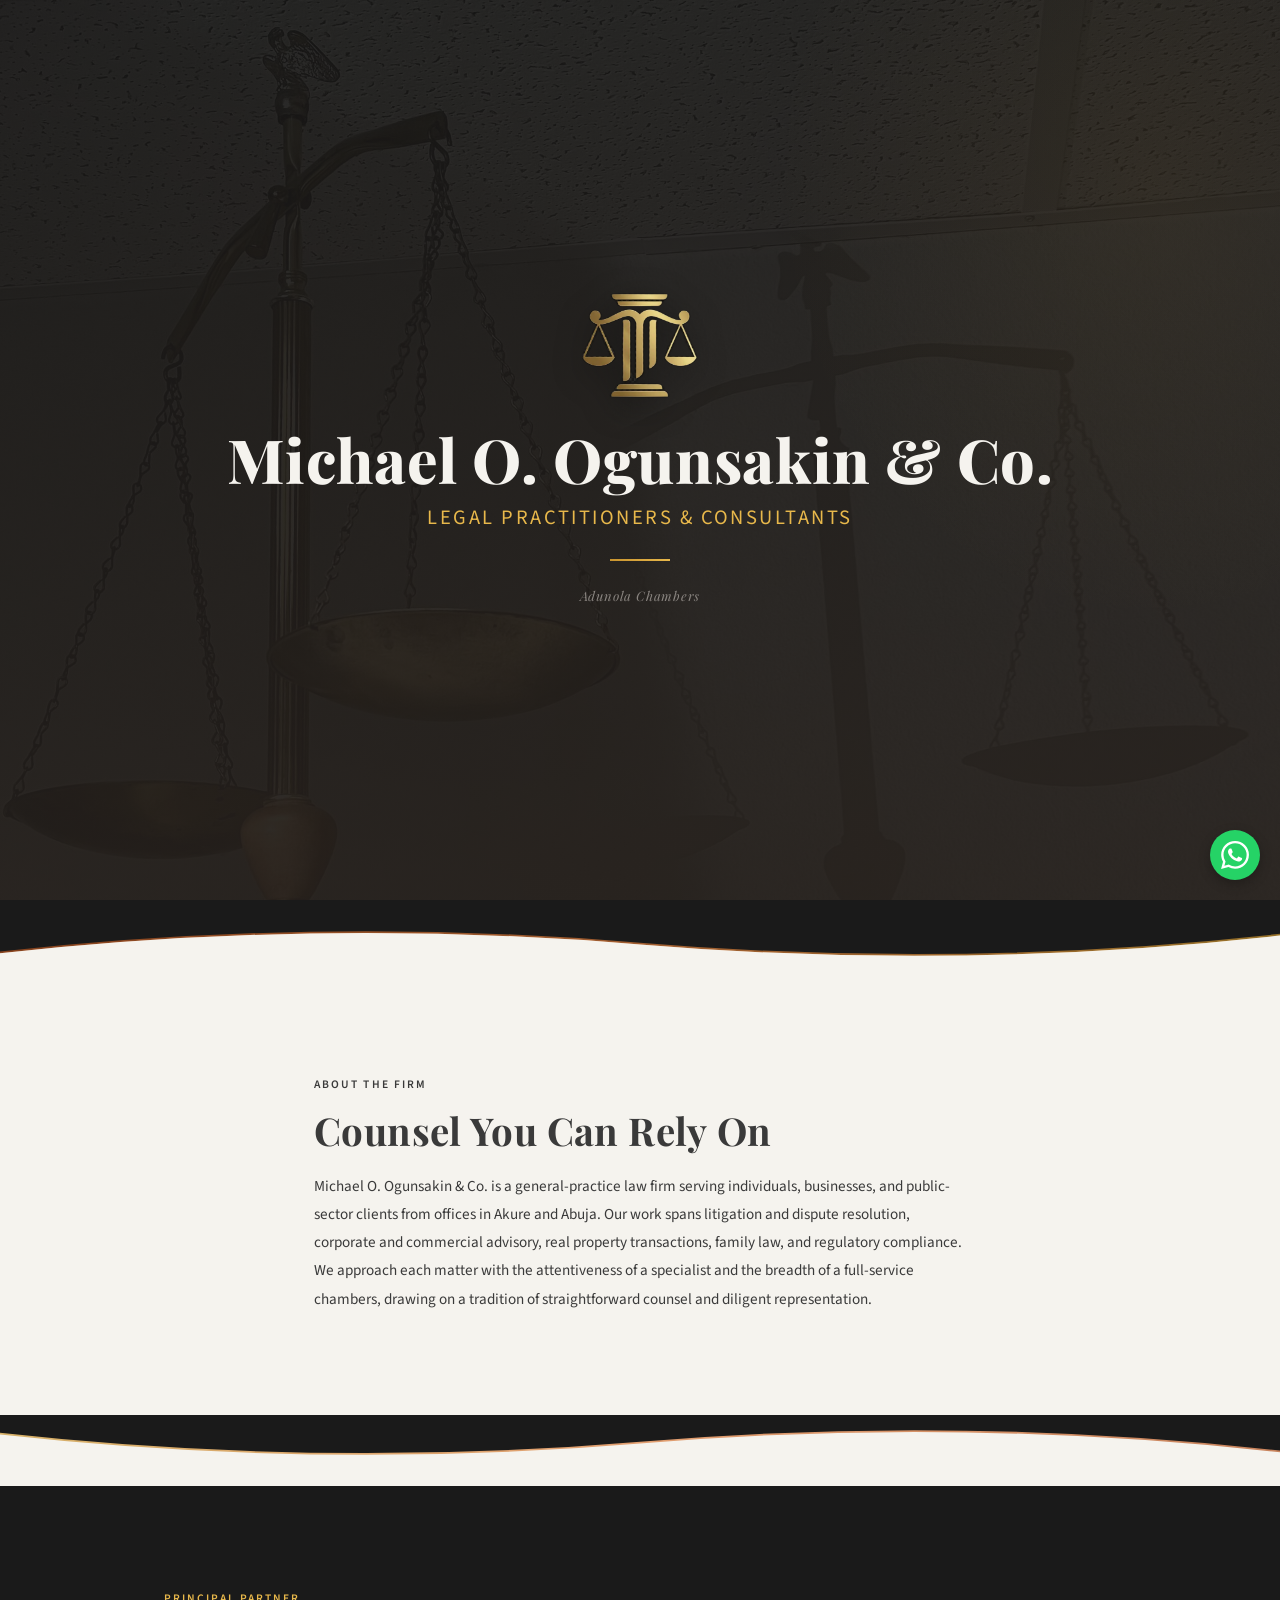
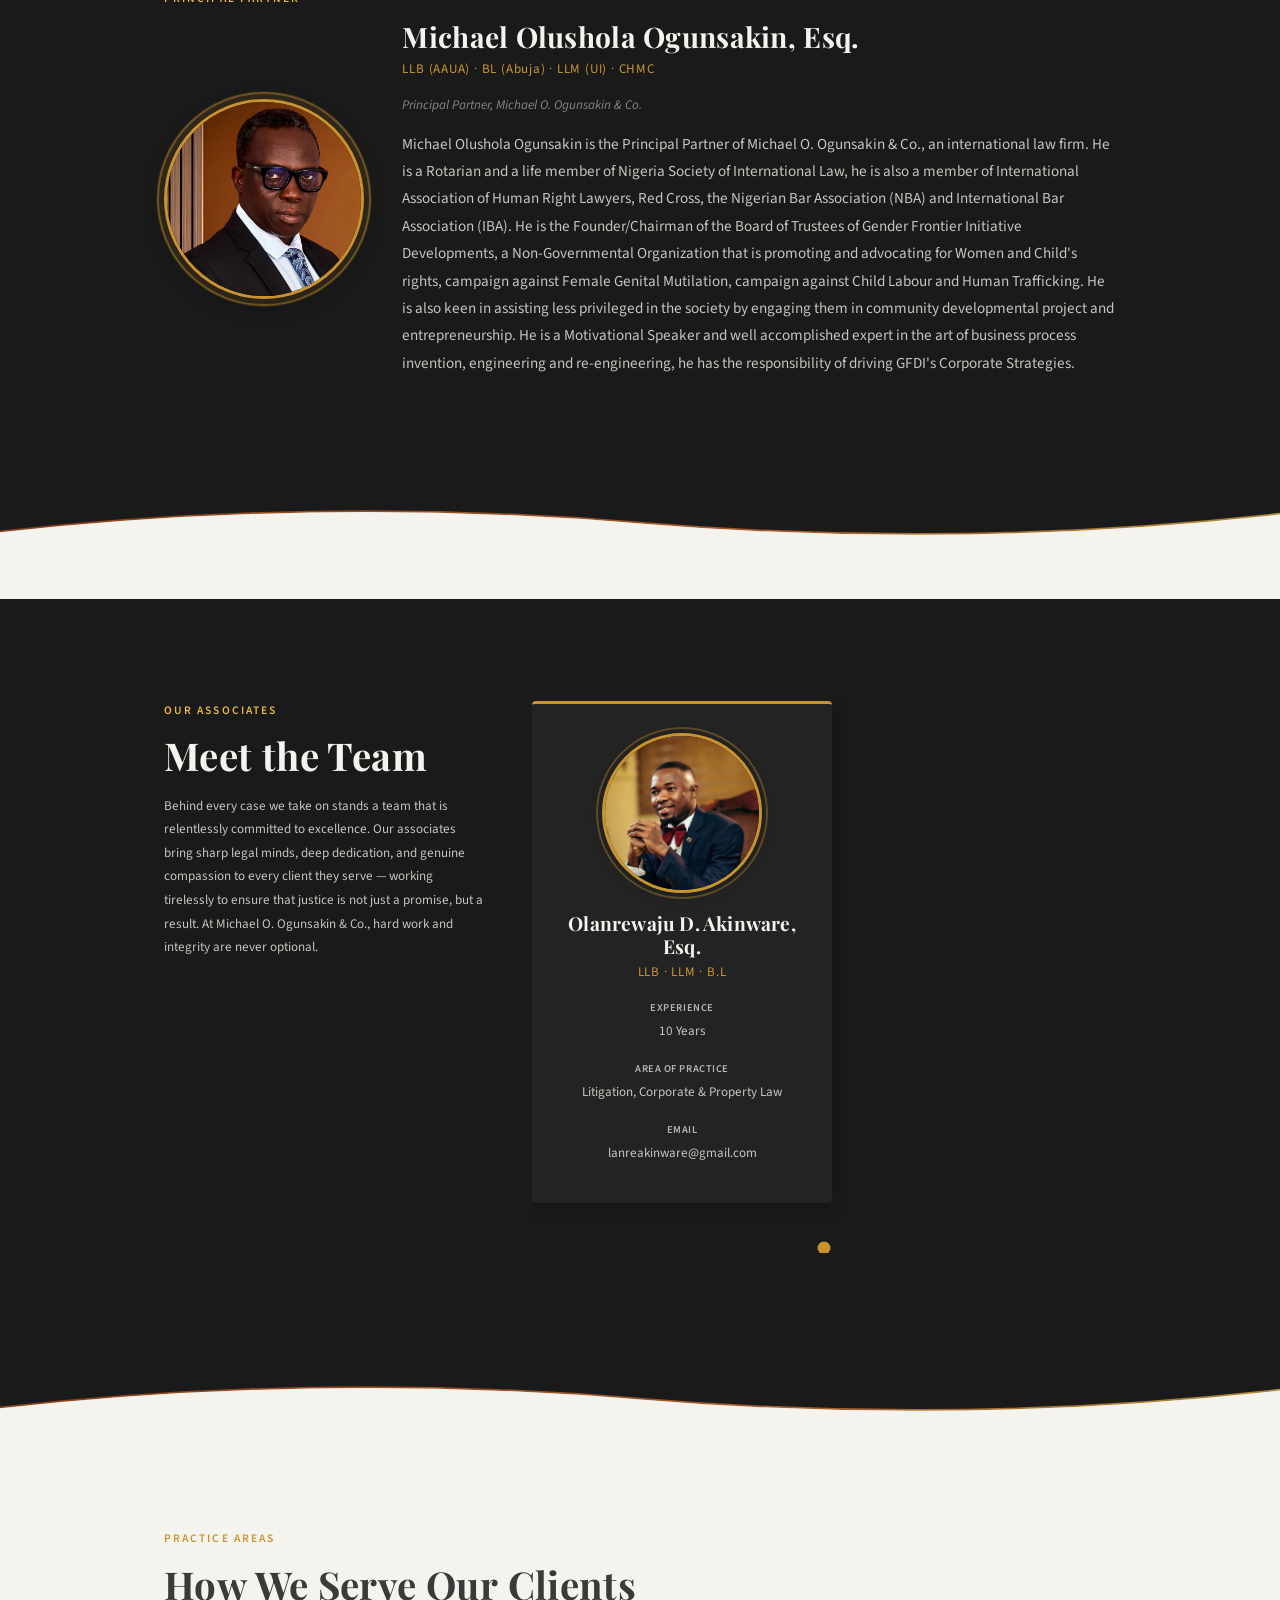
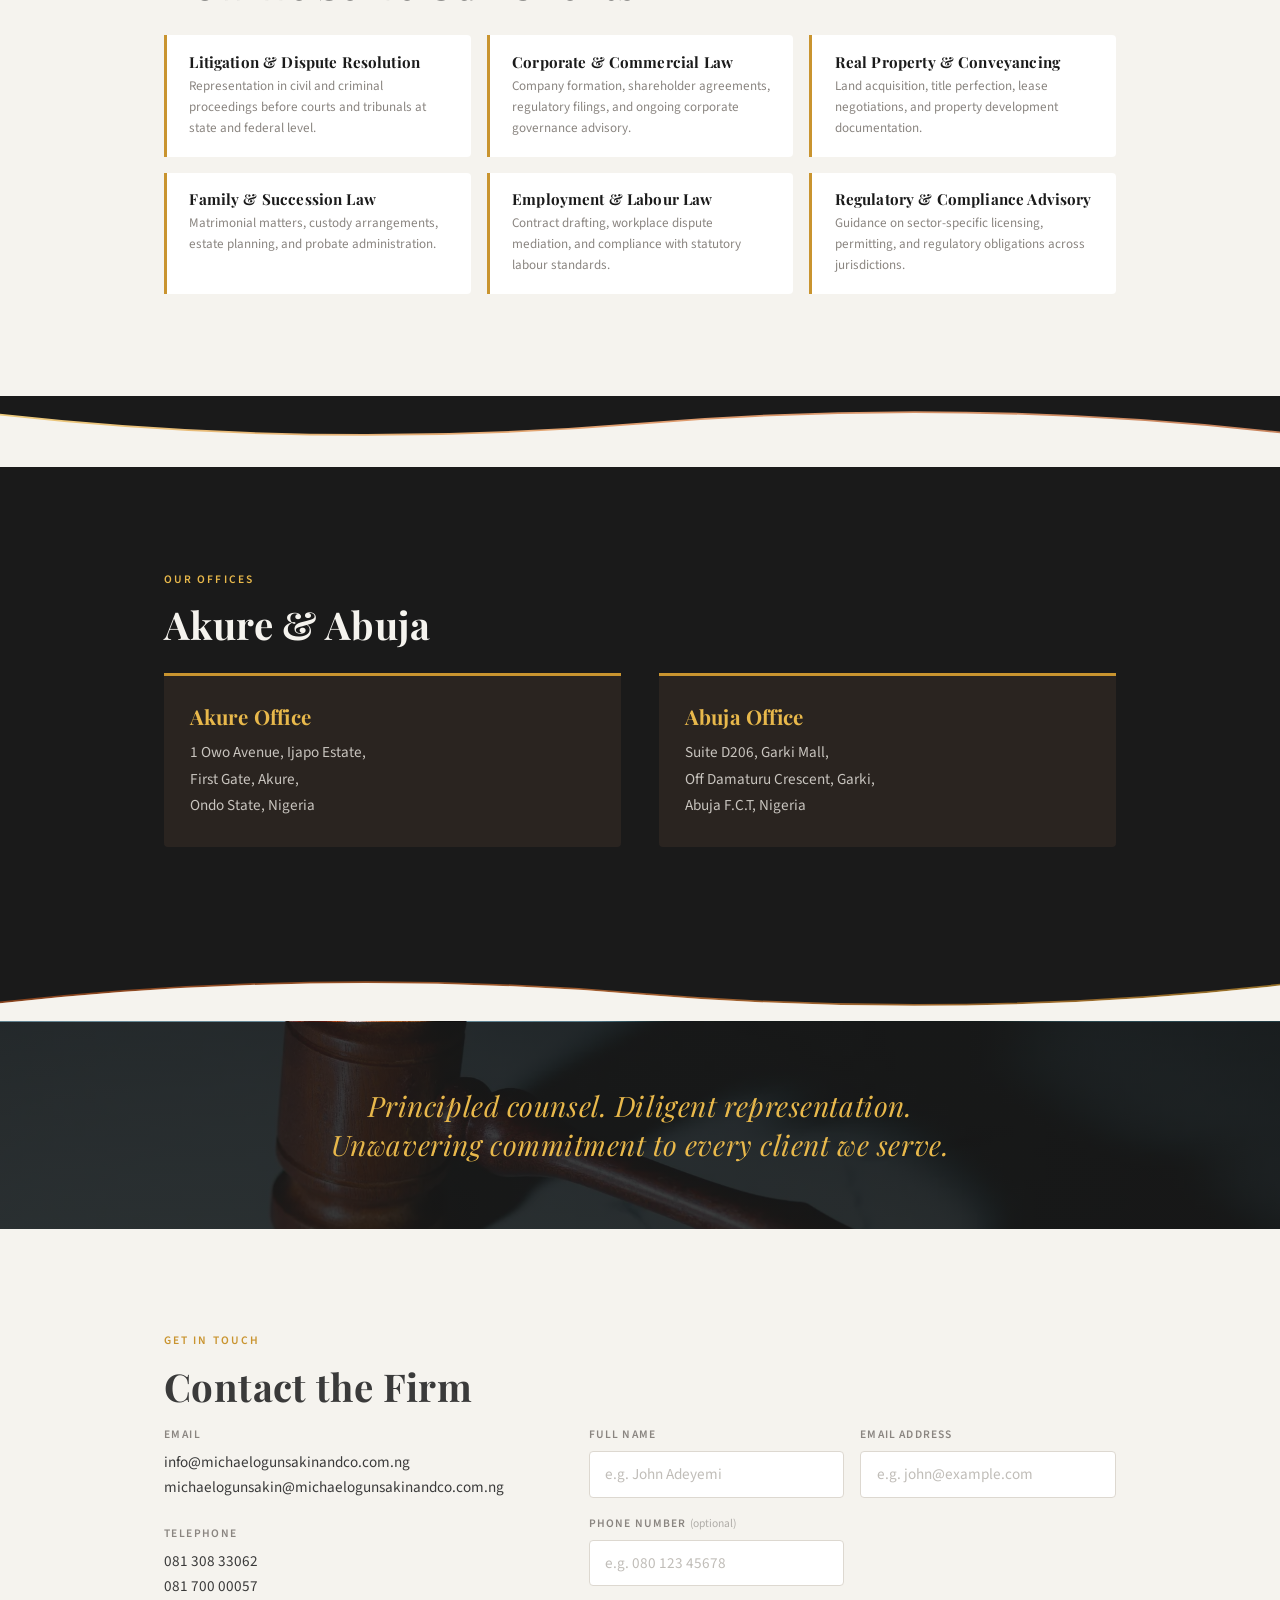
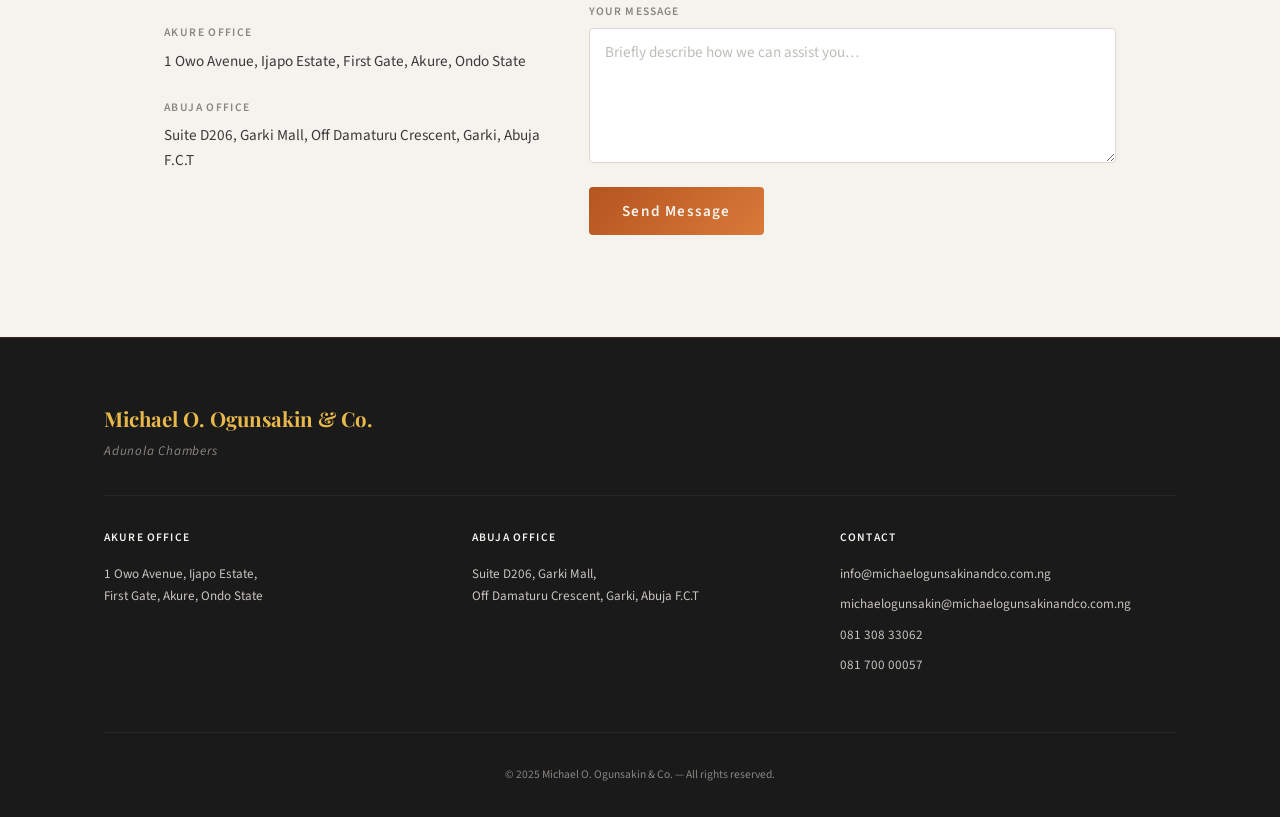
<file: index.html>
<!DOCTYPE html>
<html lang="en">

<head>
  <meta charset="UTF-8">
  <meta name="viewport" content="width=device-width, initial-scale=1.0">
  <title>Michael O. Ogunsakin &amp; Co. — Legal Practitioners &amp; Consultants</title>
  <meta name="description"
    content="Michael O. Ogunsakin &amp; Co., operating under Adunola Chambers, is a full-service law firm with offices in Akure and Abuja, Nigeria. Litigation, corporate advisory, property law, and dispute resolution.">
  <link rel="preconnect" href="https://fonts.googleapis.com">
  <link rel="preconnect" href="https://fonts.gstatic.com" crossorigin>
  <link
    href="https://fonts.googleapis.com/css2?family=Playfair+Display:ital,wght@0,400;0,700;0,800;1,400&family=Source+Sans+3:wght@300;400;600;700&display=swap"
    rel="stylesheet">
  <link rel="stylesheet" href="style.css">
  <!-- Favicon: gold MO monogram -->
  <link rel="icon"
    href="data:image/svg+xml,<svg xmlns='http://www.w3.org/2000/svg' viewBox='0 0 32 32'><rect width='32' height='32' rx='4' fill='%231a1a1a'/><text x='16' y='22' font-family='serif' font-size='16' font-weight='bold' fill='%23e8b84b' text-anchor='middle'>MO</text></svg>"
    type="image/svg+xml">
</head>

<body>

  <!-- ============================================================
       NAVIGATION
       ============================================================ -->
  <nav class="site-nav" id="siteNav">
    <div class="nav-inner">
      <a href="#hero" class="nav-brand">
        <img src="assets/transparent_logo.webp" alt="Law Balance Logo" class="nav-logo-icon" loading="lazy">
        <span>Michael O. Ogunsakin &amp; Co.</span>
      </a>
      <ul class="nav-links">
        <li><a href="#about">About</a></li>
        <li><a href="#partner">Partner</a></li>
        <li><a href="#practice">Practice Areas</a></li>
        <li><a href="#offices">Offices</a></li>
        <li><a href="#contact">Contact</a></li>
      </ul>
      <button class="nav-toggle" id="navToggle" aria-label="Toggle navigation menu">
        <span></span><span></span><span></span>
      </button>
    </div>
  </nav>

  <!-- ============================================================
       HERO
       ============================================================ -->
  <section class="hero" id="hero">
    <div class="hero-content">
      <img src="assets/transparent_logo.webp" alt="Law Balance Logo" class="hero-logo-icon" loading="lazy">

      <h1>Michael&nbsp;O.&nbsp;Ogunsakin&nbsp;&amp;&nbsp;Co.</h1>
      <p class="tagline">Legal Practitioners &amp; Consultants</p>
      <hr class="hero-rule">
      <p class="chambers-name">Adunola Chambers</p>
    </div>
  </section>

  <!-- Wave divider: dark → light -->
  <div class="wave-divider" aria-hidden="true">
    <svg viewBox="0 0 1440 80" preserveAspectRatio="none" xmlns="http://www.w3.org/2000/svg">
      <defs>
        <linearGradient id="copperWave1" x1="0%" y1="0%" x2="100%" y2="0%">
          <stop offset="0%" stop-color="#b5541f" />
          <stop offset="50%" stop-color="#d97a3a" />
          <stop offset="100%" stop-color="#c9942f" />
        </linearGradient>
      </defs>
      <path d="M0,0 L1440,0 L1440,40 Q1080,80 720,50 Q360,20 0,60 Z" fill="#1a1a1a" />
      <path d="M0,58 Q360,18 720,48 Q1080,78 1440,38 L1440,42 Q1080,82 720,52 Q360,22 0,62 Z" fill="url(#copperWave1)"
        opacity="0.7" />
      <path d="M0,60 Q360,20 720,50 Q1080,80 1440,40 L1440,80 L0,80 Z" fill="#f5f3ee" />
    </svg>
  </div>

  <!-- ============================================================
       ABOUT THE FIRM
       ============================================================ -->
  <section class="about cream-section" id="about">
    <div class="section-inner">
      <p class="section-label">About the Firm</p>
      <h2>Counsel You Can Rely&nbsp;On</h2>
      <p>
        Michael&nbsp;O.&nbsp;Ogunsakin&nbsp;&amp;&nbsp;Co. is a general-practice law firm serving individuals,
        businesses, and public-sector clients from offices in Akure and Abuja. Our work spans
        litigation and dispute resolution, corporate and commercial advisory, real property
        transactions, family law, and regulatory compliance. We approach each matter with the
        attentiveness of a specialist and the breadth of a full-service chambers, drawing on a
        tradition of straightforward counsel and diligent representation.
      </p>
    </div>
  </section>

  <!-- Wave divider: light → dark -->
  <div class="wave-divider wave-divider--flip" aria-hidden="true">
    <svg viewBox="0 0 1440 80" preserveAspectRatio="none" xmlns="http://www.w3.org/2000/svg">
      <defs>
        <linearGradient id="copperWave2" x1="0%" y1="0%" x2="100%" y2="0%">
          <stop offset="0%" stop-color="#c9942f" />
          <stop offset="50%" stop-color="#d97a3a" />
          <stop offset="100%" stop-color="#b5541f" />
        </linearGradient>
      </defs>
      <path d="M0,0 L1440,0 L1440,40 Q1080,80 720,50 Q360,20 0,60 Z" fill="#f5f3ee" />
      <path d="M0,58 Q360,18 720,48 Q1080,78 1440,38 L1440,42 Q1080,82 720,52 Q360,22 0,62 Z" fill="url(#copperWave2)"
        opacity="0.7" />
      <path d="M0,60 Q360,20 720,50 Q1080,80 1440,40 L1440,80 L0,80 Z" fill="#1a1a1a" />
    </svg>
  </div>

  <!-- ============================================================
       PRINCIPAL PARTNER
       ============================================================ -->
  <section class="partner dark-section" id="partner">
    <div class="section-inner">
      <p class="section-label">Principal Partner</p>
      <div class="partner-grid">
        <div class="partner-photo">
          <img src="assets/partner_new.jpg" alt="'Sola Ogunsakin, Esq. — Principal Partner" loading="lazy">
        </div>
        <div class="partner-info">
          <h3>Michael Olushola Ogunsakin, Esq.</h3>
          <p class="credentials">LLB (AAUA) · BL (Abuja) · LLM (UI) · CHMC</p>
          <p class="role">Principal Partner, Michael O. Ogunsakin &amp; Co.</p>
          <p>
            Michael Olushola Ogunsakin is the Principal Partner of Michael O. Ogunsakin &amp; Co., an international law
            firm. He is a Rotarian and a life member of Nigeria Society of International Law, he is also a member of
            International Association of Human Right Lawyers, Red Cross, the Nigerian Bar Association (NBA) and
            International Bar Association (IBA). He is the Founder/Chairman of the Board of Trustees of Gender Frontier
            Initiative Developments, a Non-Governmental Organization that is promoting and advocating for Women and
            Child's rights, campaign against Female Genital Mutilation, campaign against Child Labour and Human
            Trafficking. He is also keen in assisting less privileged in the society by engaging them in community
            developmental project and entrepreneurship. He is a Motivational Speaker and well accomplished expert in the
            art of business process invention, engineering and re-engineering, he has the responsibility of driving
            GFDI's Corporate Strategies.
          </p>
        </div>
      </div>
    </div>
  </section>

  <!-- Wave divider: dark → light (Graceful end to Principal Partner) -->
  <div class="wave-divider" aria-hidden="true">
    <svg viewBox="0 0 1440 80" preserveAspectRatio="none" xmlns="http://www.w3.org/2000/svg">
      <defs>
        <linearGradient id="copperWave3" x1="0%" y1="0%" x2="100%" y2="0%">
          <stop offset="0%" stop-color="#b5541f" />
          <stop offset="60%" stop-color="#d97a3a" />
          <stop offset="100%" stop-color="#e8b84b" />
        </linearGradient>
      </defs>
      <path d="M0,0 L1440,0 L1440,40 Q1080,80 720,50 Q360,20 0,60 Z" fill="#1a1a1a" />
      <path d="M0,58 Q360,18 720,48 Q1080,78 1440,38 L1440,42 Q1080,82 720,52 Q360,22 0,62 Z" fill="url(#copperWave3)"
        opacity="0.7" />
      <path d="M0,60 Q360,20 720,50 Q1080,80 1440,40 L1440,80 L0,80 Z" fill="#f5f3ee" />
    </svg>
  </div>

  <!-- Measurable distance cream gap requested by user -->
  <div class="cream-section" style="padding: 1.5rem 0;"></div>


  <!-- ============================================================
    OUR ASSOCIATES
    ============================================================ -->
  <section class="associates dark-section" id="associates">
    <div class="section-inner associates-layout">
      <!-- Left: description -->
      <div class="associates-desc">
        <p class="section-label">Our Associates</p>
        <h2>Meet the Team</h2>
        <p class="associates-blurb">
          Behind every case we take on stands a team that is relentlessly committed to excellence.
          Our associates bring sharp legal minds, deep dedication, and genuine compassion to every
          client they serve — working tirelessly to ensure that justice is not just a promise, but
          a result. At Michael O. Ogunsakin &amp; Co., hard work and integrity are never optional.
        </p>
      </div>
      <!-- Right: touch-swipeable carousel -->
      <div class="associates-scroll-wrapper">
        <div class="associates-track" id="associatesTrack">

          <!-- Associate 1 -->
          <div class="associate-card">
            <div class="associate-photo-wrap">
              <img src="assets/akinware.jpg" alt="Olanrewaju D. Akinware Esq." loading="lazy" class="associate-photo">
            </div>
            <div class="associate-info">
              <h3>Olanrewaju D. Akinware, Esq.</h3>
              <p class="credentials">LLB &middot; LLM &middot; B.L</p>
              <ul class="associate-meta">
                <li><span class="meta-label">Experience</span><span class="meta-value">10 Years</span></li>
                <li><span class="meta-label">Area of Practice</span><span class="meta-value">Litigation, Corporate &amp;
                    Property Law</span></li>
                <li><span class="meta-label">Email</span><span class="meta-value"><a
                      href="mailto:lanreakinware@gmail.com" class="profile-email">lanreakinware@gmail.com</a></span>
                </li>
              </ul>
            </div>
          </div>

          <!-- Future associates go here -->

        </div><!-- /.associates-track -->

        <!-- Dot indicators -->
        <div class="carousel-dots" id="carouselDots" role="tablist" aria-label="Associate profiles"></div>
      </div>
    </div>
  </section>

  <!-- Wave divider: dark → light -->
  <div class="wave-divider" aria-hidden="true">
    <svg viewBox="0 0 1440 80" preserveAspectRatio="none" xmlns="http://www.w3.org/2000/svg">
      <defs>
        <linearGradient id="copperWave3" x1="0%" y1="0%" x2="100%" y2="0%">
          <stop offset="0%" stop-color="#b5541f" />
          <stop offset="60%" stop-color="#d97a3a" />
          <stop offset="100%" stop-color="#e8b84b" />
        </linearGradient>
      </defs>
      <path d="M0,0 L1440,0 L1440,40 Q1080,80 720,50 Q360,20 0,60 Z" fill="#1a1a1a" />
      <path d="M0,58 Q360,18 720,48 Q1080,78 1440,38 L1440,42 Q1080,82 720,52 Q360,22 0,62 Z" fill="url(#copperWave3)"
        opacity="0.7" />
      <path d="M0,60 Q360,20 720,50 Q1080,80 1440,40 L1440,80 L0,80 Z" fill="#f5f3ee" />
    </svg>
  </div>

  <!-- ============================================================
       PRACTICE AREAS
       ============================================================ -->
  <section class="practice-areas cream-section" id="practice">
    <div class="section-inner">
      <p class="section-label">Practice Areas</p>
      <h2>How We Serve Our&nbsp;Clients</h2>

      <div class="practice-list">
        <div class="practice-item">
          <h4>Litigation &amp; Dispute Resolution</h4>
          <p>Representation in civil and criminal proceedings before courts and tribunals at state and federal level.
          </p>
        </div>
        <div class="practice-item">
          <h4>Corporate &amp; Commercial Law</h4>
          <p>Company formation, shareholder agreements, regulatory filings, and ongoing corporate governance advisory.
          </p>
        </div>
        <div class="practice-item">
          <h4>Real Property &amp; Conveyancing</h4>
          <p>Land acquisition, title perfection, lease negotiations, and property development documentation.</p>
        </div>
        <div class="practice-item">
          <h4>Family &amp; Succession Law</h4>
          <p>Matrimonial matters, custody arrangements, estate planning, and probate administration.</p>
        </div>
        <div class="practice-item">
          <h4>Employment &amp; Labour Law</h4>
          <p>Contract drafting, workplace dispute mediation, and compliance with statutory labour standards.</p>
        </div>
        <div class="practice-item">
          <h4>Regulatory &amp; Compliance Advisory</h4>
          <p>Guidance on sector-specific licensing, permitting, and regulatory obligations across jurisdictions.</p>
        </div>
      </div>
    </div>
  </section>

  <!-- Wave divider: light → dark -->
  <div class="wave-divider wave-divider--flip" aria-hidden="true">
    <svg viewBox="0 0 1440 80" preserveAspectRatio="none" xmlns="http://www.w3.org/2000/svg">
      <defs>
        <linearGradient id="copperWave4" x1="0%" y1="0%" x2="100%" y2="0%">
          <stop offset="0%" stop-color="#e8b84b" />
          <stop offset="50%" stop-color="#d97a3a" />
          <stop offset="100%" stop-color="#b5541f" />
        </linearGradient>
      </defs>
      <path d="M0,0 L1440,0 L1440,40 Q1080,80 720,50 Q360,20 0,60 Z" fill="#f5f3ee" />
      <path d="M0,58 Q360,18 720,48 Q1080,78 1440,38 L1440,42 Q1080,82 720,52 Q360,22 0,62 Z" fill="url(#copperWave4)"
        opacity="0.7" />
      <path d="M0,60 Q360,20 720,50 Q1080,80 1440,40 L1440,80 L0,80 Z" fill="#1a1a1a" />
    </svg>
  </div>

  <!-- ============================================================
       OFFICE LOCATIONS
       ============================================================ -->
  <section class="offices dark-section" id="offices">
    <div class="section-inner">
      <p class="section-label">Our Offices</p>
      <h2>Akure &amp; Abuja</h2>

      <div class="office-cards">
        <div class="office-card">
          <h4>Akure Office</h4>
          <address>
            1 Owo Avenue, Ijapo Estate,<br>
            First Gate, Akure,<br>
            Ondo State, Nigeria
          </address>
        </div>
        <div class="office-card">
          <h4>Abuja Office</h4>
          <address>
            Suite D206, Garki Mall,<br>
            Off Damaturu Crescent, Garki,<br>
            Abuja F.C.T, Nigeria
          </address>
        </div>
      </div>
    </div>
  </section>

  <!-- Wave divider: dark → light -->
  <div class="wave-divider" aria-hidden="true">
    <svg viewBox="0 0 1440 80" preserveAspectRatio="none" xmlns="http://www.w3.org/2000/svg">
      <defs>
        <linearGradient id="copperWave5" x1="0%" y1="0%" x2="100%" y2="0%">
          <stop offset="0%" stop-color="#b5541f" />
          <stop offset="50%" stop-color="#d97a3a" />
          <stop offset="100%" stop-color="#c9942f" />
        </linearGradient>
      </defs>
      <path d="M0,0 L1440,0 L1440,40 Q1080,80 720,50 Q360,20 0,60 Z" fill="#1a1a1a" />
      <path d="M0,58 Q360,18 720,48 Q1080,78 1440,38 L1440,42 Q1080,82 720,52 Q360,22 0,62 Z" fill="url(#copperWave5)"
        opacity="0.7" />
      <path d="M0,60 Q360,20 720,50 Q1080,80 1440,40 L1440,80 L0,80 Z" fill="#f5f3ee" />
    </svg>
  </div>

  <!-- ============================================================
       PHILOSOPHY BANNER
       ============================================================ -->
  <section class="philosophy cream-section">
    <div class="section-inner philosophy-inner">
      <blockquote>
        <p>Principled counsel. Diligent representation. Unwavering commitment to every client we serve.</p>
      </blockquote>
    </div>
  </section>

  <!-- ============================================================
       CONTACT
       ============================================================ -->
  <section class="contact cream-section" id="contact">
    <div class="section-inner">
      <p class="section-label">Get in Touch</p>
      <h2>Contact the Firm</h2>

      <div class="contact-layout">
        <!-- Left: Direct contact info -->
        <div class="contact-info">
          <div class="contact-block">
            <p class="contact-label">Email</p>
            <a href="mailto:info@michaelogunsakinandco.com.ng">info@michaelogunsakinandco.com.ng</a>
            <a
              href="mailto:michaelogunsakin@michaelogunsakinandco.com.ng">michaelogunsakin@michaelogunsakinandco.com.ng</a>
          </div>
          <div class="contact-block">
            <p class="contact-label">Telephone</p>
            <a href="tel:+2348130833062">081 308 33062</a>
            <a href="tel:+2348170000057">081 700 00057</a>
          </div>
          <div class="contact-block">
            <p class="contact-label">Akure Office</p>
            <span>1 Owo Avenue, Ijapo Estate, First Gate, Akure, Ondo State</span>
          </div>
          <div class="contact-block">
            <p class="contact-label">Abuja Office</p>
            <span>Suite D206, Garki Mall, Off Damaturu Crescent, Garki, Abuja F.C.T</span>
          </div>
        </div>

        <!-- Right: Contact form -->
        <form class="contact-form" id="contactForm" action="https://api.web3forms.com/submit" method="POST">
          <!-- Web3Forms access key — register at web3forms.com to get your own -->
          <input type="hidden" name="access_key" value="64311e24-8147-482d-be4f-36ffd019494b">
          <input type="hidden" name="subject" value="New Enquiry — Michael O. Ogunsakin &amp; Co.">
          <input type="hidden" name="from_name" value="Firm Website Contact Form">
          <input type="checkbox" name="botcheck" class="hidden" style="display:none;">

          <div class="form-group">
            <label for="name">Full Name</label>
            <input type="text" id="name" name="name" placeholder="e.g. John Adeyemi" required>
          </div>
          <div class="form-group">
            <label for="email">Email Address</label>
            <input type="email" id="email" name="email" placeholder="e.g. john@example.com" required>
          </div>
          <div class="form-group">
            <label for="phone">Phone Number <span class="optional">(optional)</span></label>
            <input type="tel" id="phone" name="phone" placeholder="e.g. 080 123 45678">
          </div>
          <div class="form-group form-group--full">
            <label for="message">Your Message</label>
            <textarea id="message" name="message" rows="5" placeholder="Briefly describe how we can assist you…"
              required></textarea>
          </div>
          <button type="submit" class="cta-btn" id="submitBtn">
            <span class="btn-text">Send Message</span>
            <span class="btn-loading" style="display:none;">Sending…</span>
          </button>
        </form>
      </div>

      <!-- Success toast -->
      <div class="form-toast" id="formToast">
        <p>✓ Your message has been sent. We will be in touch shortly.</p>
      </div>
    </div>
  </section>

  <!-- ============================================================
       FOOTER
       ============================================================ -->
  <footer class="site-footer">
    <div class="footer-inner">
      <div class="footer-brand">
        <p class="footer-firm"><span>Michael O. Ogunsakin &amp; Co.</span></p>
        <p class="footer-chambers">Adunola Chambers</p>
      </div>
      <div class="footer-columns">
        <div class="footer-col">
          <p class="footer-heading">Akure Office</p>
          <address>
            1 Owo Avenue, Ijapo Estate,<br>
            First Gate, Akure, Ondo State
          </address>
        </div>
        <div class="footer-col">
          <p class="footer-heading">Abuja Office</p>
          <address>
            Suite D206, Garki Mall,<br>
            Off Damaturu Crescent, Garki, Abuja F.C.T
          </address>
        </div>
        <div class="footer-col">
          <p class="footer-heading">Contact</p>
          <a href="mailto:info@michaelogunsakinandco.com.ng">info@michaelogunsakinandco.com.ng</a>
          <a
            href="mailto:michaelogunsakin@michaelogunsakinandco.com.ng">michaelogunsakin@michaelogunsakinandco.com.ng</a>
          <a href="tel:+2348130833062">081 308 33062</a>
          <a href="tel:+2348170000057">081 700 00057</a>
        </div>
      </div>
      <div class="footer-bottom">
        <p>&copy; 2025 <span>Michael O. Ogunsakin &amp; Co.</span> — All rights reserved.</p>
      </div>
    </div>
  </footer>

  <!-- WhatsApp FAB -->
  <a href="https://wa.me/2348130833062" class="whatsapp-fab" id="whatsappFab" target="_blank" rel="noopener noreferrer"
    aria-label="Chat on WhatsApp">
    <svg role="img" viewBox="0 0 24 24" xmlns="http://www.w3.org/2000/svg">
      <path
        d="M17.472 14.382c-.297-.149-1.758-.867-2.03-.967-.273-.099-.471-.148-.67.15-.197.297-.767.966-.94 1.164-.173.199-.347.223-.644.075-.297-.15-1.255-.463-2.39-1.475-.883-.788-1.48-1.761-1.653-2.059-.173-.297-.018-.458.13-.606.134-.133.298-.347.446-.52.149-.174.198-.298.298-.497.099-.198.05-.371-.025-.52-.075-.149-.669-1.612-.916-2.207-.242-.579-.487-.5-.669-.51-.173-.008-.371-.01-.57-.01-.198 0-.52.074-.792.372-.272.297-1.04 1.016-1.04 2.479 0 1.462 1.065 2.875 1.213 3.074.149.198 2.096 3.2 5.077 4.487.709.306 1.262.489 1.694.625.712.227 1.36.195 1.871.118.571-.085 1.758-.719 2.006-1.413.248-.694.248-1.289.173-1.413-.074-.124-.272-.198-.57-.347m-5.421 7.403h-.004a9.87 9.87 0 01-5.031-1.378l-.361-.214-3.741.982.998-3.648-.235-.374a9.86 9.86 0 01-1.51-5.26c.001-5.45 4.436-9.884 9.888-9.884 2.64 0 5.122 1.03 6.988 2.898a9.825 9.825 0 012.893 6.994c-.003 5.45-4.437 9.884-9.885 9.884m8.413-18.297A11.815 11.815 0 0012.05 0C5.495 0 .16 5.335.157 11.892c0 2.096.547 4.142 1.588 5.945L.057 24l6.305-1.654a11.882 11.882 0 005.683 1.448h.005c6.554 0 11.89-5.335 11.893-11.893a11.821 11.821 0 00-3.48-8.413Z"
        fill="currentColor" />
    </svg>
  </a>

  <script>
    // --- Sticky nav: show after scrolling past hero ---
    const nav = document.getElementById('siteNav');
    const hero = document.getElementById('hero');

    function onScroll() {
      const scrolled = window.scrollY > hero.offsetHeight * 0.6;
      nav.classList.toggle('nav--visible', scrolled);
    }
    window.addEventListener('scroll', onScroll, { passive: true });
    onScroll();

    // --- Mobile nav toggle ---
    const toggle = document.getElementById('navToggle');
    const navLinks = document.querySelector('.nav-links');
    toggle.addEventListener('click', () => {
      const open = navLinks.classList.toggle('nav-links--open');
      toggle.classList.toggle('nav-toggle--open', open);
      toggle.setAttribute('aria-expanded', open);
    });

    // Close mobile nav on link click
    navLinks.querySelectorAll('a').forEach(link => {
      link.addEventListener('click', () => {
        navLinks.classList.remove('nav-links--open');
        toggle.classList.remove('nav-toggle--open');
        toggle.setAttribute('aria-expanded', 'false');
      });
    });

    // --- Contact form submission ---
    const form = document.getElementById('contactForm');
    const submitBtn = document.getElementById('submitBtn');
    const btnText = submitBtn.querySelector('.btn-text');
    const btnLoading = submitBtn.querySelector('.btn-loading');
    const toast = document.getElementById('formToast');

    form.addEventListener('submit', async (e) => {
      e.preventDefault();
      submitBtn.disabled = true;
      btnText.style.display = 'none';
      btnLoading.style.display = 'inline';

      try {
        const res = await fetch(form.action, {
          method: 'POST',
          body: new FormData(form),
        });
        const data = await res.json();
        if (data.success) {
          toast.classList.add('toast--visible');
          form.reset();
          setTimeout(() => toast.classList.remove('toast--visible'), 5000);
        } else {
          alert('Something went wrong. Please try again or email us directly.');
        }
      } catch (err) {
        alert('Network error. Please check your connection and try again.');
      } finally {
        submitBtn.disabled = false;
        btnText.style.display = 'inline';
        btnLoading.style.display = 'none';
      }
    });

    // --- Associate Carousel Dots ---
    const track = document.getElementById('associatesTrack');
    const dotsContainer = document.getElementById('carouselDots');

    if (track && dotsContainer) {
      const cards = track.querySelectorAll('.associate-card');

      // Create a dot for each card
      cards.forEach((card, index) => {
        const dot = document.createElement('button');
        dot.className = 'dot';
        dot.setAttribute('role', 'tab');
        dot.setAttribute('aria-selected', index === 0 ? 'true' : 'false');
        dot.setAttribute('aria-label', `Go to slide ${index + 1}`);

        dot.addEventListener('click', () => {
          // Scroll track to this card
          track.scrollTo({ left: card.offsetLeft - track.offsetLeft, behavior: 'smooth' });
        });

        dotsContainer.appendChild(dot);
      });

      // Update dots on scroll
      const dots = dotsContainer.querySelectorAll('.dot');
      track.addEventListener('scroll', () => {
        const scrollCenter = track.scrollLeft + (track.offsetWidth / 2);

        cards.forEach((card, index) => {
          const cardLeft = card.offsetLeft - track.offsetLeft;
          const cardRight = cardLeft + card.offsetWidth;

          if (scrollCenter >= cardLeft && scrollCenter <= cardRight) {
            dots.forEach(d => d.setAttribute('aria-selected', 'false'));
            dots[index].setAttribute('aria-selected', 'true');
          }
        });
      }, { passive: true });
    }
  </script>

</body>

</html>
</file>
<file: style.css>
/* ============================================================
   Michael O. Ogunsakin & Co. — Adunola Chambers
   Design System & Layout
   ============================================================ */

/* --- Custom Properties --- */
:root {
  --charcoal: #1a1a1a;
  --charcoal-warm: #2a2420;
  --gold: #c9942f;
  --gold-light: #e8b84b;
  --copper: #b5541f;
  --copper-light: #d97a3a;
  --cream: #f5f3ee;
  --text-dark: #3a3a3a;
  --text-light: #f5f3ee;
  --text-muted: #8a8580;

  /* Type scale (fluid) */
  --fs-display: clamp(1.6rem, 6vw, 3.8rem);
  --fs-h1: clamp(1.8rem, 3vw, 2.8rem);
  --fs-h2: clamp(1.4rem, 2.2vw, 2rem);
  --fs-h3: clamp(1.1rem, 1.6vw, 1.35rem);
  --fs-body: clamp(0.95rem, 1.1vw, 1.08rem);
  --fs-small: clamp(0.82rem, 0.9vw, 0.92rem);
  --fs-label: clamp(0.72rem, 0.8vw, 0.82rem);

  /* Spacing */
  --section-pad-y: clamp(4rem, 8vw, 7rem);
  --section-pad-x: clamp(1rem, 5vw, 6rem);
  --gap: clamp(1.5rem, 3vw, 2.5rem);

  /* Misc */
  --radius: 4px;
  --transition: 0.3s ease;
  --nav-height: 70px;
}

/* --- Reset & Base --- */
*,
*::before,
*::after {
  margin: 0;
  padding: 0;
  box-sizing: border-box;
}

html {
  scroll-behavior: smooth;
  scroll-padding-top: var(--nav-height);
  -webkit-font-smoothing: antialiased;
  -moz-osx-font-smoothing: grayscale;
  overflow-x: hidden;
}

body {
  font-family: 'Source Sans 3', 'Source Sans Pro', sans-serif;
  font-size: var(--fs-body);
  line-height: 1.7;
  color: var(--text-dark);
  background: var(--cream);
  overflow-x: hidden;
  width: 100%;
}

img,
svg {
  display: block;
  max-width: 100%;
}

a {
  color: inherit;
  text-decoration: none;
}

ul,
ol {
  list-style: none;
}

/* --- Typography --- */
h1,
h2,
h3,
h4 {
  font-family: 'Playfair Display', 'Georgia', serif;
  font-weight: 700;
  line-height: 1.2;
  letter-spacing: 0.01em;
}

h1 {
  font-size: var(--fs-display);
}

h2 {
  font-size: var(--fs-h1);
}

h3 {
  font-size: var(--fs-h2);
}

h4 {
  font-size: var(--fs-h3);
}

.section-label {
  font-family: 'Source Sans 3', sans-serif;
  font-size: var(--fs-label);
  font-weight: 600;
  letter-spacing: 0.18em;
  text-transform: uppercase;
  color: var(--gold);
  margin-bottom: 0.75rem;
}

.dark-section .section-label {
  color: var(--gold-light);
}

/* --- Layout Helpers --- */
.section-inner {
  max-width: 1080px;
  margin: 0 auto;
  padding: var(--section-pad-y) var(--section-pad-x);
}

.dark-section {
  background: var(--charcoal);
  color: var(--text-light);
}

.cream-section {
  background: var(--cream);
  color: var(--text-dark);
}

/* --- Copper/Gold Wave Divider --- */
.wave-divider {
  display: block;
  width: 100%;
  height: auto;
  line-height: 0;
  margin: 0;
  padding: 0;
}

.wave-divider svg {
  display: block;
  width: 100%;
  height: auto;
}

/* Flip for dark-to-light */
.wave-divider--flip svg {
  transform: scaleY(-1);
}

/* ============================================================
   NAVIGATION
   ============================================================ */
.site-nav {
  position: fixed;
  top: 0;
  left: 0;
  width: 100%;
  height: var(--nav-height);
  background: rgba(26, 26, 26, 0.95);
  backdrop-filter: blur(10px);
  z-index: 100;
  transform: translateY(-100%);
  transition: transform var(--transition);
  border-bottom: 1px solid rgba(201, 148, 47, 0.15);
}

.site-nav.nav--visible {
  transform: translateY(0);
}

.nav-inner {
  max-width: 1200px;
  margin: 0 auto;
  height: 100%;
  padding: 0 var(--section-pad-x);
  display: flex;
  align-items: center;
  justify-content: space-between;
}

.nav-brand {
  font-family: 'Playfair Display', serif;
  font-weight: 700;
  color: var(--gold-light);
  font-size: 1.2rem;
  letter-spacing: 0.02em;
  display: flex;
  align-items: center;
  gap: 0.5rem;
}

.nav-logo-icon {
  width: 32px;
  height: auto;
  object-fit: contain;
}

.nav-links {
  display: flex;
  gap: 2rem;
}

.nav-links a {
  color: var(--cream);
  font-size: var(--fs-small);
  font-weight: 600;
  letter-spacing: 0.08em;
  text-transform: uppercase;
  transition: color var(--transition);
  padding: 0.5rem 0;
}

.nav-links a:hover {
  color: var(--gold-light);
}

.nav-toggle {
  display: none;
  background: none;
  border: none;
  cursor: pointer;
  padding: 0.5rem;
  width: 44px;
  height: 44px;
}

.nav-toggle span {
  display: block;
  width: 24px;
  height: 2px;
  background-color: var(--cream);
  margin: 5px auto;
  transition: all var(--transition);
  transform-origin: left center;
}

/* ============================================================
   HERO
   ============================================================ */
.hero {
  background-image: linear-gradient(170deg, rgba(26, 26, 26, 0.78) 0%, rgba(42, 36, 32, 0.88) 100%), url('assets/scales_bg_dark.jpg');
  background-position: center top;
  background-size: cover;
  background-repeat: no-repeat;
  min-height: 100vh;
  display: flex;
  align-items: center;
  justify-content: center;
  text-align: center;
  position: relative;
  overflow: hidden;
}

@media (max-width: 768px) {
  .hero {
    background-position: 70% center;
  }
}

.hero::before {
  content: '';
  position: absolute;
  top: -30%;
  right: -20%;
  width: 60%;
  height: 100%;
  background: radial-gradient(ellipse at center, rgba(201, 148, 47, 0.06) 0%, transparent 70%);
  pointer-events: none;
}

.hero-content {
  position: relative;
  z-index: 1;
  padding: 2rem var(--section-pad-x);
}

/* Hero reveal animation */
.hero-content {
  animation: heroReveal 1s ease-out both;
}

@keyframes heroReveal {
  from {
    opacity: 0;
    transform: translateY(28px);
  }

  to {
    opacity: 1;
    transform: translateY(0);
  }
}

.hero-logo-icon {
  width: clamp(80px, 12vw, 120px);
  height: auto;
  margin: 0 auto 1.5rem auto;
  display: block;
  opacity: 1;
  filter: drop-shadow(0 8px 16px rgba(0, 0, 0, 0.4));
}

.hero h1 {
  color: var(--cream);
  margin-bottom: 0.3rem;
  font-weight: 800;
}

.hero .tagline {
  font-family: 'Source Sans 3', sans-serif;
  font-size: var(--fs-h3);
  color: var(--gold-light);
  font-weight: 400;
  letter-spacing: 0.12em;
  text-transform: uppercase;
  margin-bottom: 1.4rem;
}

.hero .chambers-name {
  font-family: 'Playfair Display', serif;
  font-size: var(--fs-small);
  color: var(--text-muted);
  font-style: italic;
  letter-spacing: 0.06em;
}

.hero-rule {
  width: 60px;
  height: 2px;
  background: linear-gradient(90deg, var(--gold), var(--gold-light));
  border: none;
  margin: 1.5rem auto;
}

/* ============================================================
   ABOUT
   ============================================================ */
.about .section-inner {
  max-width: 780px;
}

.about h2 {
  margin-bottom: 1.2rem;
}

.about p {
  line-height: 1.85;
  color: var(--text-dark);
}

/* ============================================================
   PRINCIPAL PARTNER
   ============================================================ */
.partner {
  background: var(--charcoal);
  color: var(--text-light);
}

.partner-grid {
  display: grid;
  grid-template-columns: auto 1fr;
  gap: var(--gap);
  align-items: center;
}

.partner-photo {
  width: clamp(140px, 18vw, 200px);
  height: clamp(140px, 18vw, 200px);
  flex-shrink: 0;
  border-radius: 50%;
  overflow: hidden;
  border: 3px solid var(--gold);
  outline: 2px solid rgba(201, 148, 47, 0.4);
  outline-offset: 5px;
  box-shadow:
    0 0 0 8px rgba(201, 148, 47, 0.12),
    0 6px 20px rgba(0, 0, 0, 0.3);
}

.partner-photo img {
  width: 100%;
  height: 100%;
  object-fit: cover;
  object-position: center 15%;
  display: block;
}

.partner-info h3 {
  margin-bottom: 0.25rem;
  color: var(--cream);
}

.partner-info .credentials {
  font-family: 'Source Sans 3', sans-serif;
  font-size: var(--fs-small);
  color: var(--gold);
  letter-spacing: 0.06em;
  margin-bottom: 0.8rem;
}

.partner-info .role {
  font-family: 'Source Sans 3', sans-serif;
  font-size: var(--fs-small);
  color: var(--text-muted);
  margin-bottom: 0.8rem;
  font-style: italic;
}

.partner-info p {
  color: #c8c4be;
  line-height: 1.8;
}

/* ============================================================
   OUR ASSOCIATES
   ============================================================ */
.associates {
  background: var(--charcoal);
  color: var(--text-light);
}

.carousel-dots {
  display: flex;
  gap: 0.8rem;
  justify-content: center;
  align-items: center;
  margin-top: 1.5rem;
}

.dot {
  width: 10px;
  height: 10px;
  border-radius: 50%;
  background: rgba(255, 255, 255, 0.2);
  border: none;
  cursor: pointer;
  padding: 0;
  transition: background 0.3s ease, transform 0.3s ease;
}

.dot[aria-selected="true"] {
  background: var(--gold);
  transform: scale(1.3);
}

.dot:hover:not([aria-selected="true"]) {
  background: rgba(255, 255, 255, 0.4);
}

.associates h2 {
  margin-bottom: 2rem;
}

/* Two-column: description left, scroller right */
.associates-layout {
  display: grid;
  grid-template-columns: 320px 1fr;
  gap: 3rem;
  align-items: start;
}

.associates-desc {
  position: sticky;
  top: calc(var(--nav-h) + 2rem);
}

.associates-desc h2 {
  margin-bottom: 1rem;
}

.associates-blurb {
  color: #c8c4be;
  line-height: 1.8;
  font-family: 'Source Sans 3', sans-serif;
  font-size: var(--fs-small);
}

/* Scrollable track */
.associates-scroll-wrapper {
  overflow: hidden;
  position: relative;
}

.associates-track {
  display: flex;
  gap: 1.5rem;
  overflow-x: auto;
  scroll-snap-type: x mandatory;
  -webkit-overflow-scrolling: touch;
  padding-bottom: 1rem;
  /* Hide scrollbar visually but keep it functional */
  scrollbar-width: thin;
  scrollbar-color: var(--gold) rgba(255, 255, 255, 0.06);
}

.associates-track::-webkit-scrollbar {
  height: 4px;
}

.associates-track::-webkit-scrollbar-track {
  background: rgba(255, 255, 255, 0.06);
  border-radius: 99px;
}

.associates-track::-webkit-scrollbar-thumb {
  background: var(--gold);
  border-radius: 99px;
}

.scroll-hint {
  font-family: 'Source Sans 3', sans-serif;
  font-size: 0.75rem;
  color: rgba(201, 148, 47, 0.6);
  letter-spacing: 0.1em;
  text-align: right;
  margin-top: 0.4rem;
}


.associate-card {
  display: flex;
  flex-direction: column;
  gap: 1.2rem;
  align-items: center;
  text-align: center;
  background: rgba(255, 255, 255, 0.04);
  border-radius: var(--radius);
  padding: 1.8rem 2rem;
  box-shadow: 0 2px 16px rgba(0, 0, 0, 0.25);
  border-top: 3px solid var(--gold);
  /* Fixed card width for scroll snapping */
  flex: 0 0 300px;
  width: 300px;
  scroll-snap-align: start;
}

.associate-photo-wrap {
  flex-shrink: 0;
  width: clamp(110px, 14vw, 160px);
  height: clamp(110px, 14vw, 160px);
  border-radius: 50%;
  overflow: hidden;
  border: 3px solid var(--gold);
  outline: 2px solid rgba(201, 148, 47, 0.35);
  outline-offset: 4px;
  box-shadow: 0 4px 14px rgba(0, 0, 0, 0.12);
}

.associate-photo {
  width: 100%;
  height: 100%;
  object-fit: cover;
  object-position: center 10%;
  display: block;
}

.associate-info h3 {
  margin-bottom: 0.2rem;
  font-size: clamp(1rem, 2vw, 1.2rem);
  color: var(--cream);
}

.associate-info .credentials {
  font-family: 'Source Sans 3', sans-serif;
  font-size: var(--fs-small);
  color: var(--gold);
  letter-spacing: 0.06em;
  margin-bottom: 1rem;
}

.associate-meta {
  list-style: none;
  padding: 0;
  margin: 0;
  display: flex;
  flex-direction: column;
  gap: 0.5rem;
}

.associate-meta li {
  display: flex;
  flex-direction: column;
  align-items: center;
  gap: 0.2rem;
  font-family: 'Source Sans 3', sans-serif;
  font-size: var(--fs-small);
  margin-bottom: 0.6rem;
}

.meta-label {
  font-weight: 600;
  color: var(--cream);
  text-transform: uppercase;
  font-size: 0.8em;
  letter-spacing: 0.05em;
  opacity: 0.7;
}

.meta-value {
  color: #c8c4be;
}

/* ============================================================
   PRACTICE AREAS
   ============================================================ */
.practice-areas h2 {
  margin-bottom: 1.8rem;
  /* Increased spacing since the explanatory text is gone */
}

.practice-list {
  display: grid;
  grid-template-columns: repeat(auto-fill, minmax(260px, 1fr));
  gap: 1rem;
}

.practice-item {
  background: #fff;
  border-left: 3px solid var(--gold);
  padding: 1.1rem 1.4rem;
  border-radius: 0 var(--radius) var(--radius) 0;
  transition: border-color var(--transition), box-shadow var(--transition);
}

.practice-item:hover {
  border-left-color: var(--copper);
  box-shadow: 0 2px 12px rgba(26, 26, 26, 0.07);
}

.practice-item h4 {
  font-size: var(--fs-body);
  margin-bottom: 0.3rem;
  color: var(--charcoal);
}

.practice-item p {
  font-size: var(--fs-small);
  color: var(--text-muted);
  line-height: 1.6;
}

/* ============================================================
   OFFICES
   ============================================================ */
.offices {
  background: var(--charcoal);
  color: var(--text-light);
}

.offices h2 {
  margin-bottom: 1.6rem;
}

.office-cards {
  display: grid;
  grid-template-columns: repeat(auto-fit, minmax(280px, 1fr));
  gap: var(--gap);
}

.office-card {
  background: var(--charcoal-warm);
  border-top: 3px solid var(--gold);
  padding: 1.8rem 1.6rem;
  border-radius: 0 0 var(--radius) var(--radius);
}

.office-card h4 {
  color: var(--gold-light);
  font-size: var(--fs-h3);
  margin-bottom: 0.6rem;
}

.office-card address {
  font-style: normal;
  color: #c8c4be;
  line-height: 1.75;
  font-size: var(--fs-body);
}

/* ============================================================
   PHILOSOPHY BANNER
   ============================================================ */
.philosophy {
  background-image: linear-gradient(0deg, rgba(26, 26, 26, 0.85) 0%, rgba(26, 26, 26, 0.85) 100%), url('assets/gavel_bg.webp');
  background-position: center;
  background-size: cover;
  background-repeat: no-repeat;
  color: var(--gold-light);
  text-align: center;
  border-top: 1px solid rgba(255, 255, 255, 0.05);
}

.philosophy-inner {
  padding: clamp(3rem, 5vw, 4rem) var(--section-pad-x);
  max-width: 800px;
}

.philosophy blockquote p {
  font-family: 'Playfair Display', serif;
  font-size: var(--fs-h2);
  font-style: italic;
  font-weight: 400;
  line-height: 1.4;
  letter-spacing: 0.02em;
}

/* ============================================================
   CONTACT
   ============================================================ */
.contact h2 {
  margin-bottom: 1rem;
}

/* Two-column contact layout */
.contact-layout {
  display: grid;
  grid-template-columns: 1fr 1.4fr;
  gap: 3rem;
  align-items: start;
}

.contact-info {
  display: flex;
  flex-direction: column;
  gap: 1.5rem;
}

.contact-block {
  min-width: 200px;
}

.contact-block .contact-label {
  font-family: 'Source Sans 3', sans-serif;
  font-size: var(--fs-label);
  font-weight: 600;
  letter-spacing: 0.12em;
  text-transform: uppercase;
  color: var(--text-muted);
  margin-bottom: 0.35rem;
}

.contact-block a,
.contact-block span {
  display: block;
  font-size: var(--fs-body);
  color: var(--text-dark);
  line-height: 1.65;
}

.contact-block a {
  transition: color var(--transition);
}

.contact-block a:hover {
  color: var(--copper);
}

.contact-block a:focus-visible {
  outline: 2px solid var(--gold);
  outline-offset: 2px;
  border-radius: 2px;
}

/* CTA */
.cta-btn {
  display: inline-block;
  font-family: 'Source Sans 3', sans-serif;
  font-size: var(--fs-body);
  font-weight: 600;
  letter-spacing: 0.08em;
  color: var(--cream);
  background: linear-gradient(135deg, var(--copper), var(--copper-light));
  padding: 0.85em 2.2em;
  border: none;
  border-radius: var(--radius);
  cursor: pointer;
  text-decoration: none;
  transition: transform var(--transition), box-shadow var(--transition), background var(--transition);
}

.cta-btn:hover {
  transform: translateY(-2px);
  box-shadow: 0 4px 18px rgba(181, 84, 31, 0.3);
  background: linear-gradient(135deg, var(--copper-light), var(--copper));
}

.cta-btn:focus-visible {
  outline: 2px solid var(--gold);
  outline-offset: 3px;
}

.cta-btn:active {
  transform: translateY(0);
  box-shadow: 0 2px 8px rgba(181, 84, 31, 0.2);
}

/* ============================================================
   CONTACT FORM
   ============================================================ */
.contact-form {
  display: grid;
  grid-template-columns: 1fr 1fr;
  gap: 1rem;
}

.form-group {
  display: flex;
  flex-direction: column;
}

.form-group--full {
  grid-column: 1 / -1;
}

.contact-form label {
  font-family: 'Source Sans 3', sans-serif;
  font-size: var(--fs-label);
  font-weight: 600;
  letter-spacing: 0.1em;
  text-transform: uppercase;
  color: var(--text-muted);
  margin-bottom: 0.4rem;
}

.contact-form label .optional {
  font-weight: 400;
  text-transform: none;
  letter-spacing: 0;
  color: #b0ada8;
}

.contact-form input,
.contact-form textarea {
  font-family: 'Source Sans 3', sans-serif;
  font-size: var(--fs-body);
  color: var(--text-dark);
  background: #fff;
  border: 1.5px solid #ddd8d0;
  border-radius: var(--radius);
  padding: 0.75em 1em;
  transition: border-color var(--transition), box-shadow var(--transition);
  width: 100%;
}

.contact-form input:focus,
.contact-form textarea:focus {
  outline: none;
  border-color: var(--gold);
  box-shadow: 0 0 0 3px rgba(201, 148, 47, 0.12);
}

.contact-form input::placeholder,
.contact-form textarea::placeholder {
  color: #c0bdb8;
}

.contact-form textarea {
  resize: vertical;
  min-height: 120px;
}

.contact-form .cta-btn {
  grid-column: 1 / -1;
  justify-self: start;
  margin-top: 0.5rem;
}

.contact-form .cta-btn:disabled {
  opacity: 0.7;
  cursor: not-allowed;
  transform: none;
}

/* Success toast */
.form-toast {
  position: fixed;
  bottom: 30px;
  left: 50%;
  transform: translateX(-50%) translateY(20px);
  background: var(--charcoal);
  color: var(--gold-light);
  padding: 1rem 2rem;
  border-radius: var(--radius);
  border: 1px solid var(--gold);
  font-size: var(--fs-body);
  font-weight: 600;
  box-shadow: 0 8px 30px rgba(0, 0, 0, 0.25);
  opacity: 0;
  visibility: hidden;
  transition: all 0.4s ease;
  z-index: 200;
}

.form-toast.toast--visible {
  opacity: 1;
  visibility: visible;
  transform: translateX(-50%) translateY(0);
}

@media (max-width: 768px) {
  .contact-layout {
    grid-template-columns: 1fr;
    gap: 2.5rem;
  }

  .contact-form {
    grid-template-columns: 1fr;
  }
}

/* ============================================================
   ENHANCED FOOTER
   ============================================================ */
.site-footer {
  background: var(--charcoal);
  color: #c8c4be;
  border-top: 1px solid rgba(201, 148, 47, 0.15);
  font-size: var(--fs-small);
}

.footer-inner {
  max-width: 1200px;
  margin: 0 auto;
  padding: clamp(3rem, 6vw, 4rem) var(--section-pad-x) 2rem;
}

.footer-brand {
  margin-bottom: 2rem;
  padding-bottom: 2rem;
  border-bottom: 1px solid rgba(255, 255, 255, 0.05);
}

.footer-firm {
  font-family: 'Playfair Display', serif;
  font-size: var(--fs-h3);
  font-weight: 700;
  color: var(--gold-light);
  margin-bottom: 0.2rem;
}

.footer-chambers {
  letter-spacing: 0.06em;
  font-style: italic;
  color: var(--text-muted);
}

.footer-columns {
  display: grid;
  grid-template-columns: repeat(auto-fit, minmax(200px, 1fr));
  gap: 2rem;
  margin-bottom: 3rem;
}

.footer-heading {
  color: var(--cream);
  font-weight: 600;
  letter-spacing: 0.1em;
  text-transform: uppercase;
  margin-bottom: 1rem;
  font-size: var(--fs-label);
}

.footer-col address {
  font-style: normal;
  line-height: 1.7;
}

.footer-col a {
  display: block;
  line-height: 1.7;
  transition: color var(--transition);
  margin-bottom: 0.5rem;
}

.footer-col a:hover {
  color: var(--gold-light);
}

.footer-bottom {
  text-align: center;
  padding-top: 2rem;
  border-top: 1px solid rgba(255, 255, 255, 0.05);
  color: var(--text-muted);
  font-size: var(--fs-label);
}

/* ============================================================
   WHATSAPP FAB
   ============================================================ */
.whatsapp-fab {
  position: fixed;
  bottom: 20px;
  right: 20px;
  width: 50px;
  height: 50px;
  background: #25D366;
  /* Vibrant Whatsapp Green */
  border-radius: 50%;
  display: flex;
  align-items: center;
  justify-content: center;
  color: #fff;
  z-index: 99;
  box-shadow: 0 4px 12px rgba(0, 0, 0, 0.25);
  transition: all var(--transition);
}

.whatsapp-fab:hover {
  transform: translateY(-3px);
  box-shadow: 0 6px 16px rgba(0, 0, 0, 0.3);
  background: #20BA56;
}

.whatsapp-fab svg {
  width: 28px;
  height: 28px;
}

/* ============================================================
   RESPONSIVE REFINEMENTS
   ============================================================ */
@media (max-width: 768px) {

  /* Mobile Nav */
  .nav-toggle {
    display: block;
  }

  .nav-links {
    position: absolute;
    top: 100%;
    left: 0;
    width: 100%;
    background: var(--charcoal-warm);
    flex-direction: column;
    gap: 0;
    padding: 1rem 0;
    clip-path: polygon(0 0, 100% 0, 100% 0, 0 0);
    transition: clip-path 0.4s cubic-bezier(0.16, 1, 0.3, 1);
    box-shadow: 0 10px 20px rgba(0, 0, 0, 0.3);
  }

  .nav-links--open {
    clip-path: polygon(0 0, 100% 0, 100% 100%, 0 100%);
  }

  .nav-links a {
    padding: 1rem var(--section-pad-x);
    display: block;
    border-bottom: 1px solid rgba(255, 255, 255, 0.05);
  }

  /* Hamburger to X */
  .nav-toggle--open span:nth-child(1) {
    transform: rotate(45deg) translate(5px, 5px);
  }

  .nav-toggle--open span:nth-child(2) {
    opacity: 0;
  }

  .nav-toggle--open span:nth-child(3) {
    transform: rotate(-45deg) translate(5px, -5px);
  }

  .footer-columns {
    gap: 2.5rem;
  }
}

@media (max-width: 600px) {
  .partner-grid {
    grid-template-columns: 1fr;
    text-align: center;
    justify-items: center;
  }
}

@media (max-width: 480px) {
  .hero {
    min-height: 90vh;
    background-position: 70% center;
    /* Adjusts scales into view on mobile */
  }

  .contact-details {
    flex-direction: column;
    gap: 1.2rem;
  }
}

/* Extra-small phones (≤ 390px) */
@media (max-width: 390px) {
  :root {
    --fs-display: clamp(1.35rem, 7.5vw, 2rem);
  }

  .hero-content {
    padding-left: 1rem;
    padding-right: 1rem;
  }

  .hero .tagline {
    font-size: 0.8rem;
    letter-spacing: 0.08em;
  }
}

/* Associates responsive */
@media (max-width: 860px) {
  .associates-layout {
    grid-template-columns: 1fr;
  }

  .associates-desc {
    position: static;
  }
}

/* Print styles */
@media print {
  .hero {
    min-height: auto;
  }

  .wave-divider,
  .site-nav,
  .back-to-top {
    display: none;
  }

  body {
    color: #000;
    background: #fff;
  }
}
</file>
